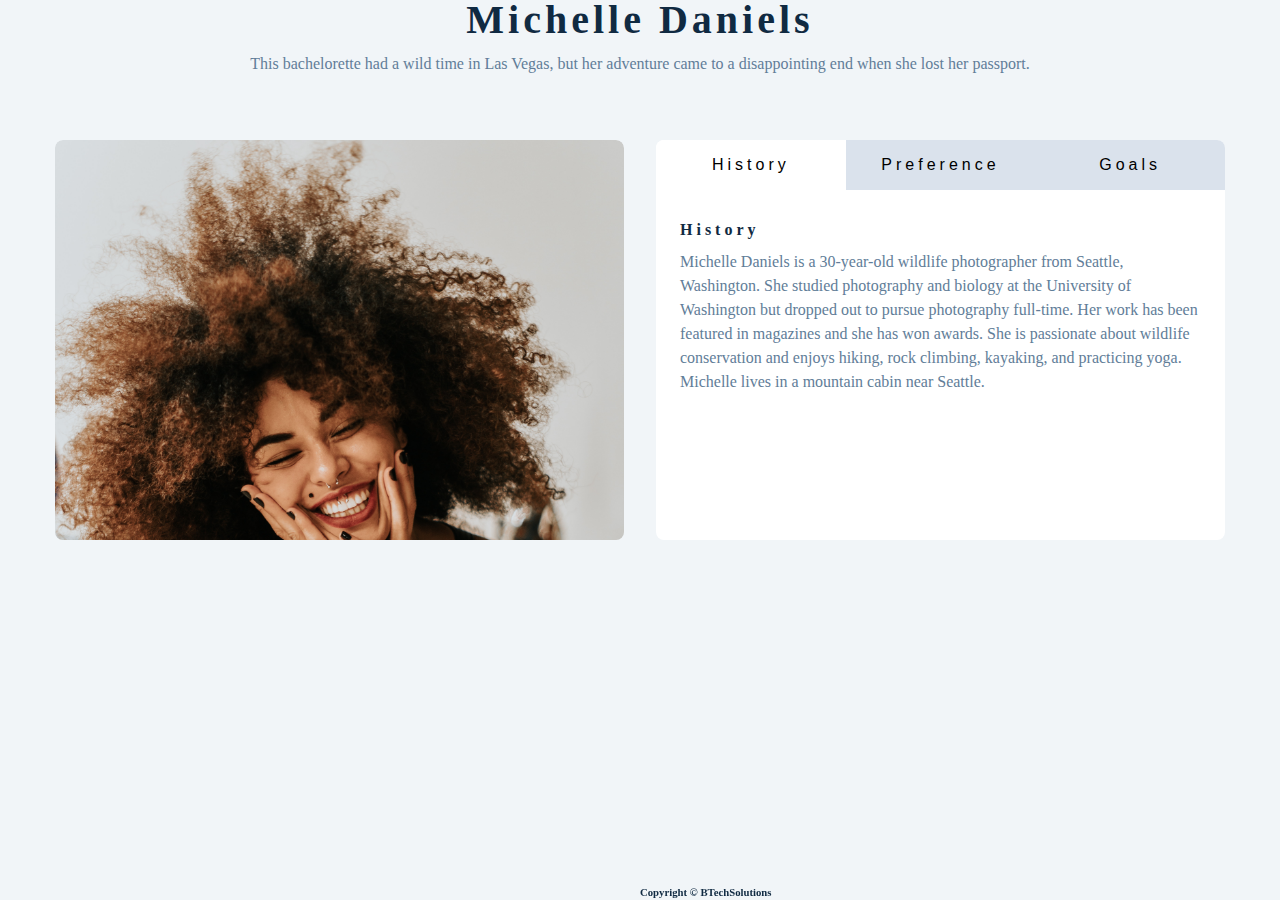
<file: tabJS/index.html>
<!DOCTYPE html>
<html lang="en">
  <head>
    <meta charset="UTF-8" />
    <meta name="viewport" content="width=device-width, initial-scale=1.0" />
    <title>Bachlorette</title>

    <!-- styles -->
    <link rel="stylesheet" href="styles.css" />
  </head>
  <body>
    <section>
      <div class="title">
        <h2>Michelle Daniels</h2>
        <p>
          This bachelorette had a wild time in Las Vegas, but her adventure came
          to a disappointing end when she lost her passport.
        </p>
      </div>
      <div class="about-center section-center">
        <div class="about-img">
          <img src="./one.jpg" alt="about" />
        </div>
        <article class="about">
          <div class="btn-container">
            <button class="tab-btn active" data-id="history">history</button>
            <button class="tab-btn" data-id="preference">preference</button>
            <button class="tab-btn" data-id="goals">goals</button>
          </div>
          <article class="about-content">
            <div class="content active" id="history">
              <h4>history</h4>
              <p>
                Michelle Daniels is a 30-year-old wildlife photographer from
                Seattle, Washington. She studied photography and biology at the
                University of Washington but dropped out to pursue photography
                full-time. Her work has been featured in magazines and she has
                won awards. She is passionate about wildlife conservation and
                enjoys hiking, rock climbing, kayaking, and practicing yoga.
                Michelle lives in a mountain cabin near Seattle.
              </p>
            </div>

            <div class="content" id="preference">
              <h4>preference</h4>
              <p>
                Michelle Michelle Daniels has a strong appreciation for nature
                and the natural world, which is reflected in her preference for
                nature and wildlife photography. She is an avid adventurer who
                enjoys outdoor activities such as hiking, rock climbing, and
                kayaking, and incorporates these into her daily routine.
                Michelle places a high value on mindfulness and wellness,
                practicing yoga and incorporating meditation into her daily
                life. She desires to live close to nature and has chosen to
                reside in a mountain cabin near Seattle. Michelle's love for
                nature and her passion for capturing its beauty are also evident
                in her desire to travel to remote parts of the world for her
                photography. She is dedicated to maintaining a balanced and
                healthy lifestyle, combining her love for adventure,
                photography, and mindfulness.
              </p>
            </div>

            <div class="content" id="goals">
              <h4>goals</h4>
              <p>
                Michelle Michelle Daniels has a goal to advance her career in
                wildlife photography by continuing to improve her skills and
                achieve greater recognition for her work. She is passionate
                about raising awareness about wildlife conservation and
                protecting endangered species and hopes to use her photography
                to make a positive impact on the environment and inspire others
                to take action. Michelle values personal growth and
                self-discovery and strives to continuously learn and explore new
                experiences through her travels and adventures. She is committed
                to building a fulfilling life that balances her love for nature,
                passion for photography, and dedication to well-being.
              </p>
            </div>
          </article>
        </article>
      </div>
      <footer class="header"><h6>Copyright &copy; BTechSolutions</h6></footer>
    </section>
    <!-- javascript -->
    <script src="app.js"></script>
  </body>
</html>
</file>
<file: tabJS/styles.css>
/*
=============== 
Variables
===============
*/

:root {
    --clr-primary-5: #49a6e9;
    --clr-primary-10: hsl(205, 100%, 96%);
    --clr-grey-1: hsl(209, 61%, 16%);
    --clr-grey-5: hsl(210, 22%, 49%);
    --clr-grey-9: hsl(212, 33%, 89%);
    --clr-grey-10: hsl(210, 36%, 96%);
    --clr-white: #fff;
    --clr-red-dark: hsl(360, 67%, 44%);
    --clr-red-light: hsl(360, 71%, 66%);
    --clr-green-dark: hsl(125, 67%, 44%);
    --clr-green-light: hsl(125, 71%, 66%);
    --clr-black: #222;
    --transition: all 0.3s linear;
    --spacing: 0.25rem;
    --radius: 0.5rem;
    --light-shadow: 0 5px 15px rgba(0, 0, 0, 0.1);
    --dark-shadow: 0 5px 15px rgba(0, 0, 0, 0.2);
    --max-width: 1170px;
    --fixed-width: 620px;
}

/*
=============== 
Global Styles
===============
*/

*,
::after,
::before {
    margin: 0;
    padding: 0;
    box-sizing: border-box;
}

body {
    background: var(--clr-grey-10);
    color: var(--clr-grey-1);
    line-height: 1.5;
    font-size: 0.875rem;
}

ul {
    list-style-type: none;
}

a {
    text-decoration: none;
}

img:not(.logo) {
    width: 100%;
}

img {
    display: block;
}

h1,
h2,
h3,
h4 {
    letter-spacing: var(--spacing);
    text-transform: capitalize;
    line-height: 1.25;
    margin-bottom: 0.75rem;
}

h1 {
    font-size: 3rem;
}

h2 {
    font-size: 2rem;
}

h3 {
    font-size: 1.25rem;
}

h4 {
    font-size: 0.875rem;
}

p {
    margin-bottom: 1.25rem;
    color: var(--clr-grey-5);
}

@media screen and (min-width: 800px) {
    h1 {
        font-size: 4rem;
    }

    h2 {
        font-size: 2.5rem;
    }

    h3 {
        font-size: 1.75rem;
    }

    h4 {
        font-size: 1rem;
    }

    body {
        font-size: 1rem;
    }

    h1,
    h2,
    h3,
    h4 {
        line-height: 1;
    }
}

/*  global classes */

.btn {
    text-transform: uppercase;
    background: transparent;
    color: var(--clr-black);
    padding: 0.375rem 0.75rem;
    letter-spacing: var(--spacing);
    display: inline-block;
    transition: var(--transition);
    font-size: 0.875rem;
    border: 2px solid var(--clr-black);
    cursor: pointer;
    box-shadow: 0 1px 3px rgba(0, 0, 0, 0.2);
    border-radius: var(--radius);
}

.btn:hover {
    color: var(--clr-white);
    background: var(--clr-black);
}

/* section */
.section {
    padding: 5rem 0;
}

.section-center {
    width: 90vw;
    margin: 0 auto;
    max-width: 1170px;
}

@media screen and (min-width: 992px) {
    .section-center {
        width: 95vw;
    }
}

main {
    min-height: 100vh;
    display: grid;
    place-items: center;
}

/*
=============== 
About
===============
*/
.title {
    text-align: center;
    margin-bottom: 4rem;
}

.header{
text-align: center;
}

.title p {
    width: 80%;
    margin: 0 auto;
}

.about-img {
    margin-bottom: 2rem;
    height: 20rem;
    /* overflow-y: scroll; */
    overflow: auto;
    border-radius: var(--radius);
}

.about-img::-webkit-scrollbar {
    display: none;
    /* for Chrome, Safari, and Opera */
}

.about-img img {
    border-radius: var(--radius);
    object-fit: cover;
}

@media screen and (min-width: 992px) {
    .about-img {
        margin-bottom: 0;
        height: 25rem;
    }

    .about-center {
        display: grid;
        grid-template-columns: 1fr 1fr;
        column-gap: 2rem;
    }

    .header {
        position: fixed;
        bottom: 0;
        left: 50%;
    }
}

.about {
    background: var(--clr-white);
    border-radius: var(--radius);
    display: grid;
    grid-template-rows: auto 1fr;
}

.btn-container {
    border-top-left-radius: var(--radius);
    border-top-right-radius: var(--radius);
    display: grid;
    grid-template-columns: 1fr 1fr 1fr;
}

.tab-btn:nth-child(1) {
    border-top-left-radius: var(--radius);
}

.tab-btn:nth-child(3) {
    border-top-right-radius: var(--radius);
}

.tab-btn {
    padding: 1rem 0;
    border: none;
    text-transform: capitalize;
    font-size: 1rem;
    display: block;
    background: var(--clr-grey-9);
    cursor: pointer;
    transition: var(--transition);
    letter-spacing: var(--spacing);
}

.tab-btn:hover:not(.active) {
    background: var(--clr-primary-10);
    color: var(--clr-primary-5);
}

.about-content {
    border-bottom-left-radius: var(--radius);
    border-bottom-right-radius: var(--radius);
    padding: 2rem 1.5rem;
}

/* hide content */
.content {
    display: none;
}

.tab-btn.active {
    background: var(--clr-white);
}

.content.active {
    display: block;
}
</file>
